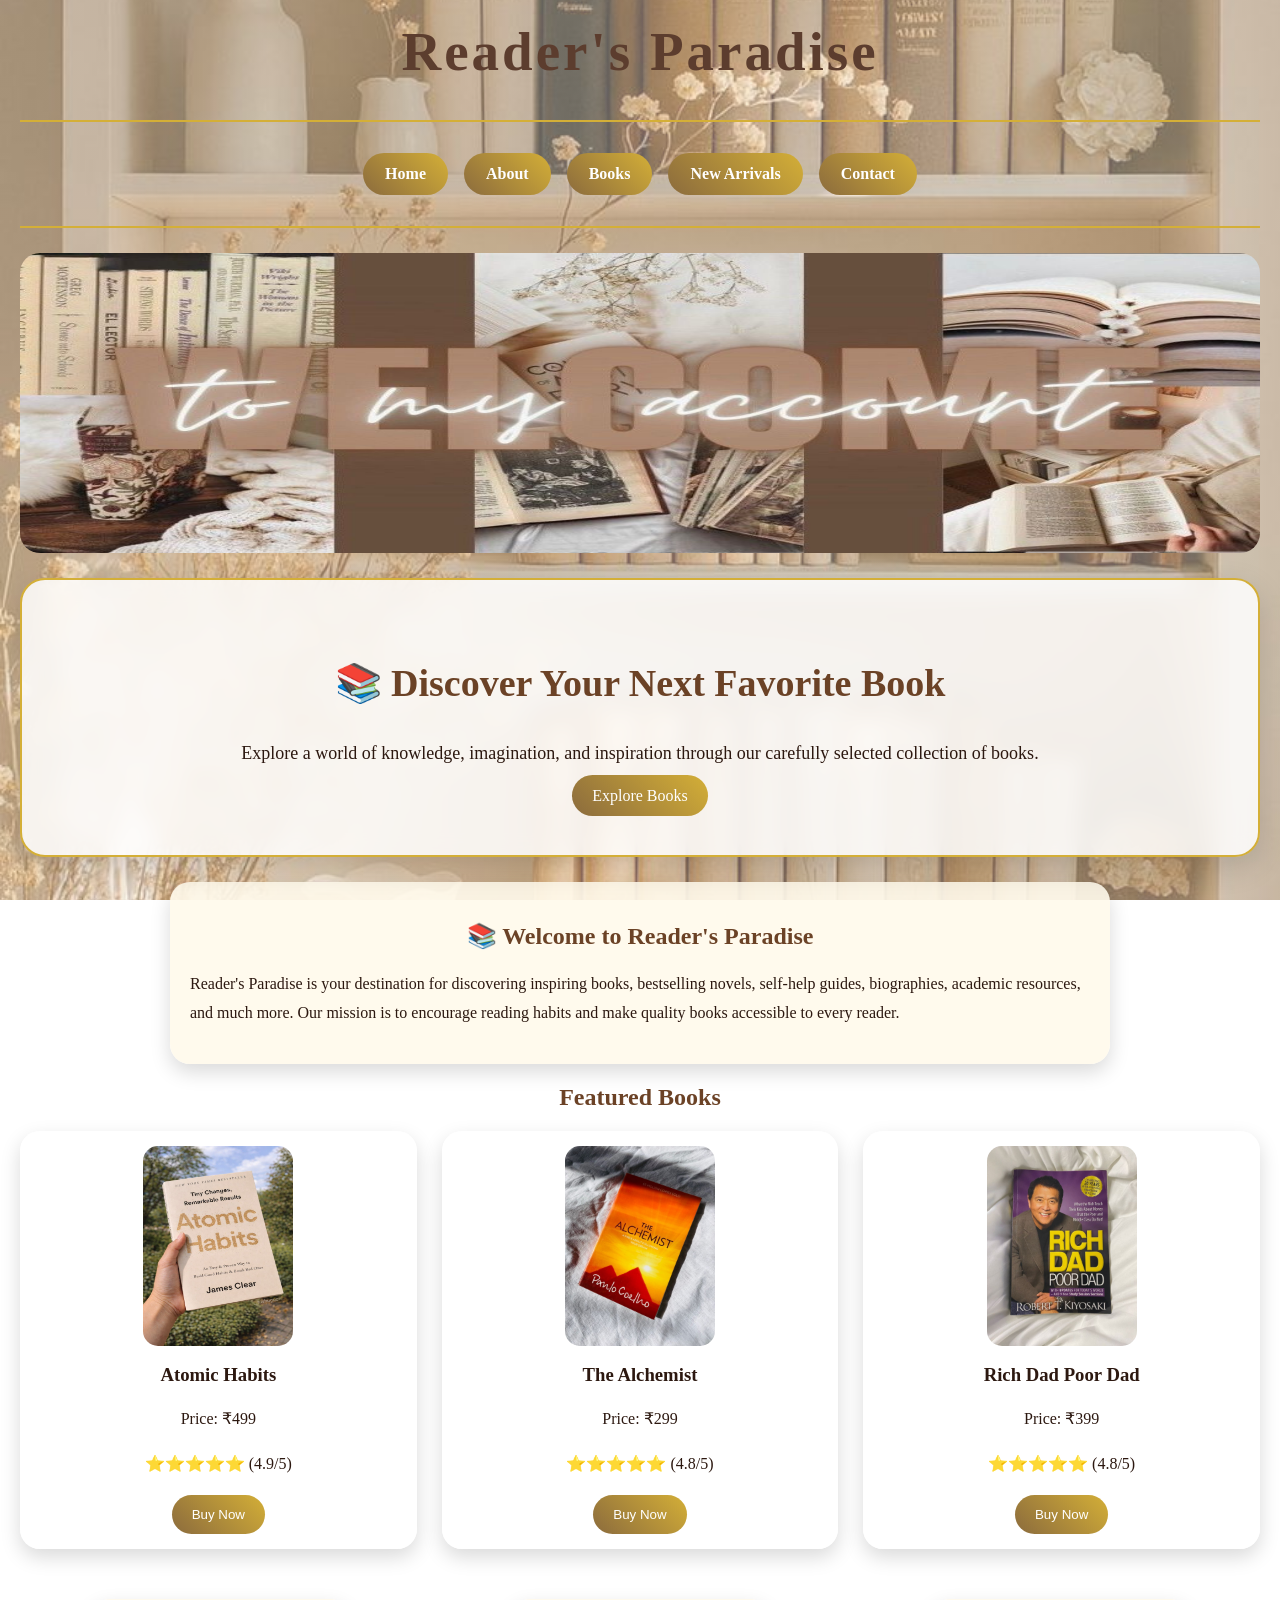
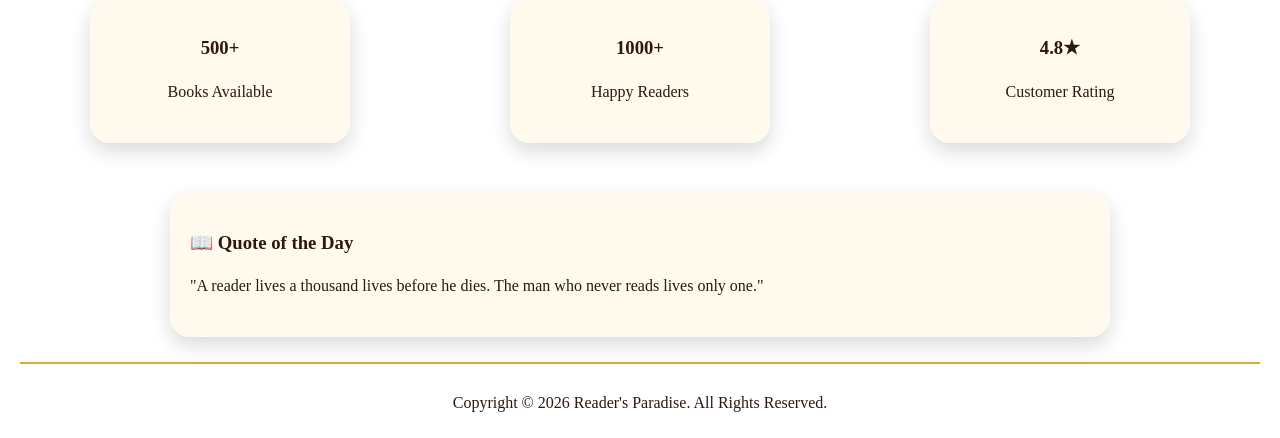
<file: index.html>
<html>

<head>
    <title>Reader's Paradise</title>
    <link rel="stylesheet" href="css/style.css">
</head>

<body>

    <h1>Reader's Paradise</h1>

    <hr>

    <div class="menu">
        <a href="index.html">Home</a>
        <a href="about.html">About</a>
        <a href="books.html">Books</a>
        <a href="newarrivals.html">New Arrivals</a>
        <a href="contact.html">Contact</a>
    </div>

    <hr>

    <img src="images/banner.jpeg" width="100%" height="300">

    <div class="hero">

        <h2>📚 Discover Your Next Favorite Book</h2>

        <p>
            Explore a world of knowledge, imagination, and inspiration through our carefully selected collection of books.
        </p>

        <a href="books.html" class="btn">Explore Books</a>

    </div>

    <div class="box">

        <h2>📚 Welcome to Reader's Paradise</h2>

        <p>
            Reader's Paradise is your destination for discovering inspiring books,
            bestselling novels, self-help guides, biographies, academic resources,
            and much more. Our mission is to encourage reading habits and make
            quality books accessible to every reader.
        </p>

    </div>

    <h2 align="center">Featured Books</h2>

    <div class="books">

        <div class="book">
            <img src="images/book1.jpeg" width="150" height="200">
            <h3>Atomic Habits</h3>
            <p>Price: ₹499</p>
            <p>⭐⭐⭐⭐⭐ (4.9/5)</p>
            <button>Buy Now</button>
        </div>

        <div class="book">
            <img src="images/book2.jpeg" width="150" height="200">
            <h3>The Alchemist</h3>
            <p>Price: ₹299</p>
            <p>⭐⭐⭐⭐⭐ (4.8/5)</p>
            <button>Buy Now</button>
        </div>

        <div class="book">
            <img src="images/book3.jpeg" width="150" height="200">
            <h3>Rich Dad Poor Dad</h3>
            <p>Price: ₹399</p>
            <p>⭐⭐⭐⭐⭐ (4.8/5)</p>
            <button>Buy Now</button>
        </div>

    </div>

    <div class="stats">

        <div class="box">
            <h3>500+</h3>
            <p>Books Available</p>
        </div>

        <div class="box">
            <h3>1000+</h3>
            <p>Happy Readers</p>
        </div>

        <div class="box">
            <h3>4.8★</h3>
            <p>Customer Rating</p>
        </div>

    </div>

    <div class="box">

        <h3>📖 Quote of the Day</h3>

        <p>
            "A reader lives a thousand lives before he dies. The man who never reads lives only one."
        </p>

    </div>

    <hr>

    <p align="center">
        Copyright ©️ 2026 Reader's Paradise. All Rights Reserved.
    </p>

</body>

</html>
</file>
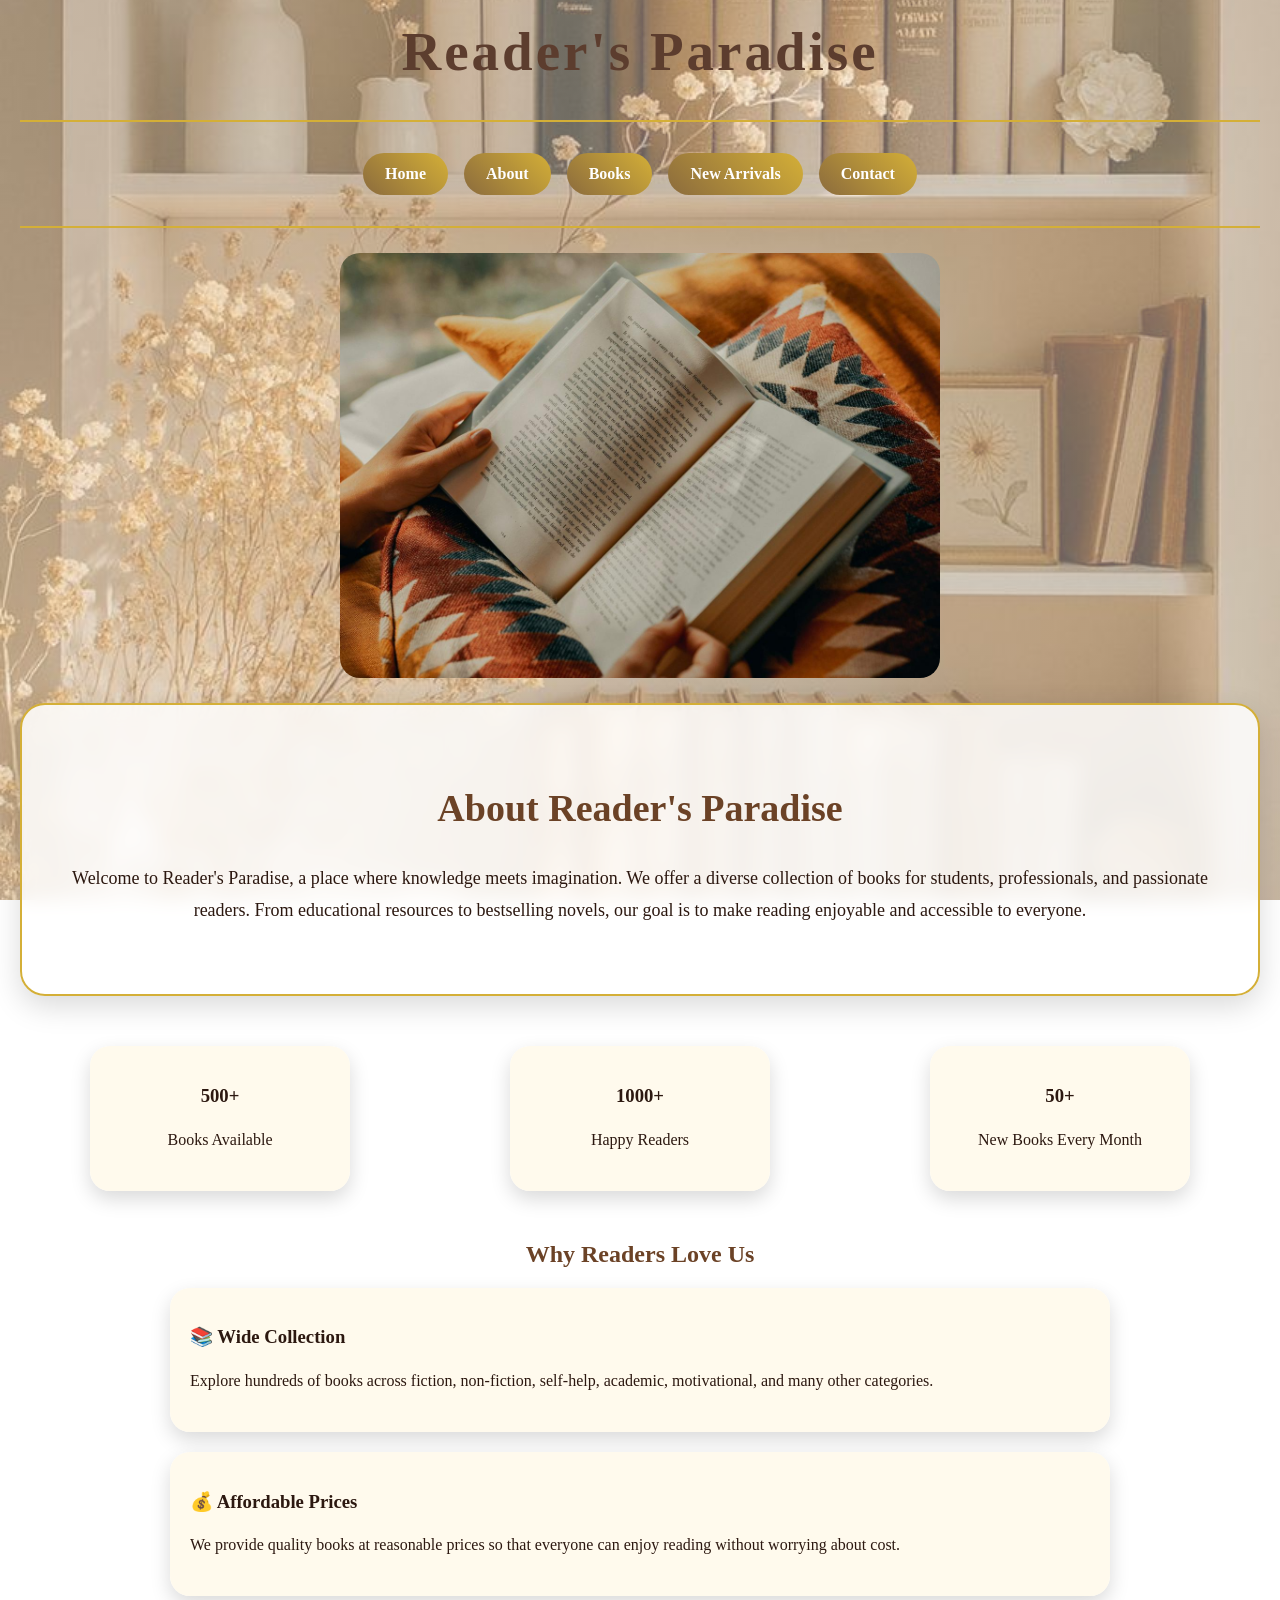
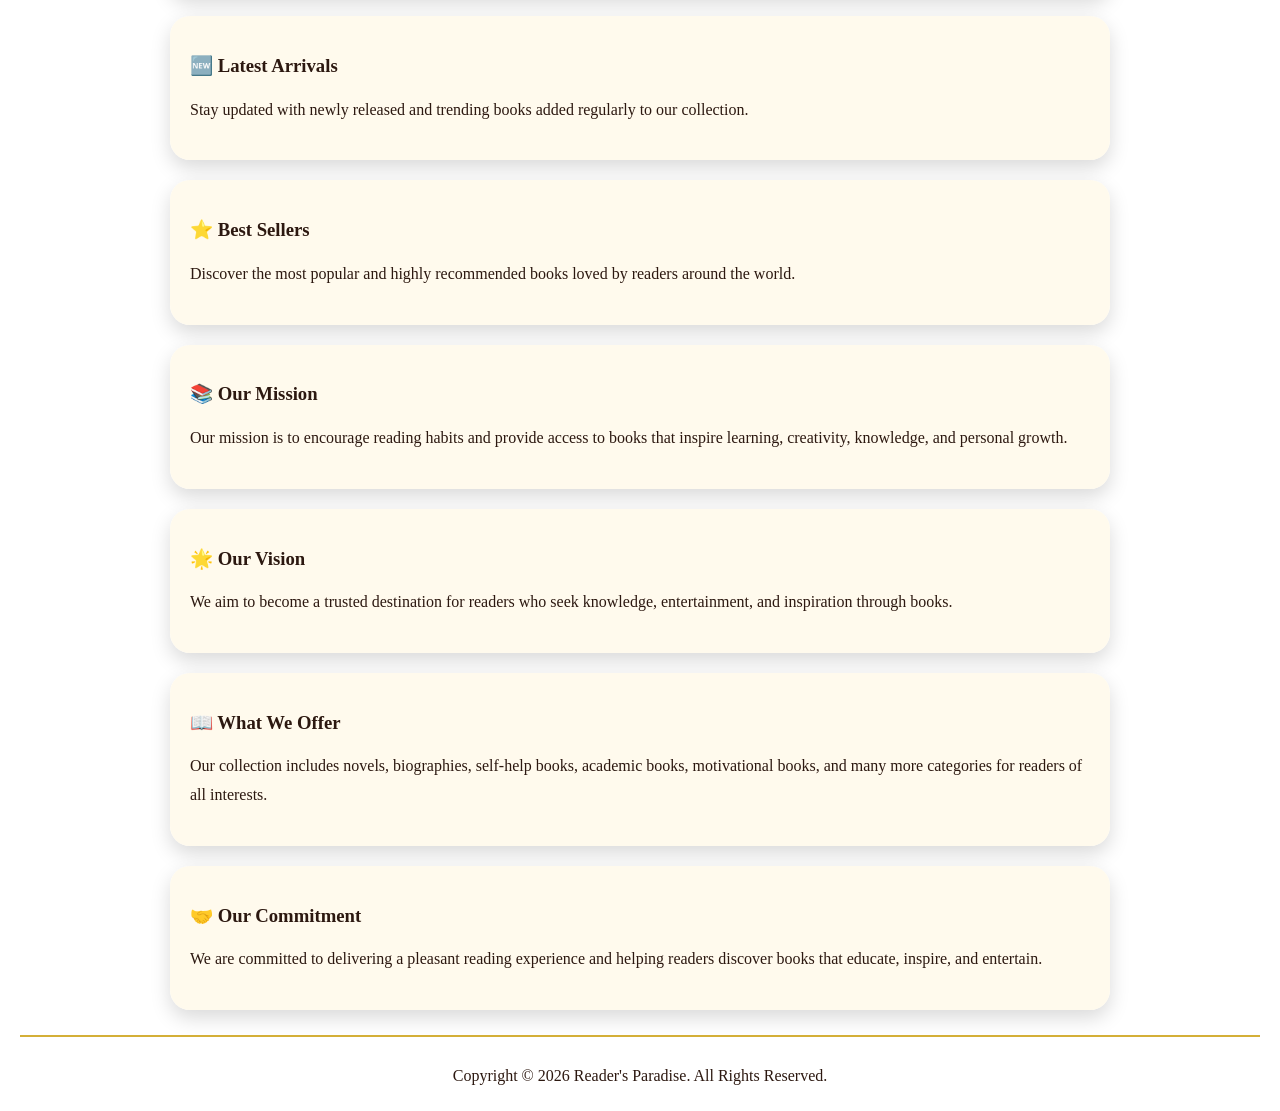
<file: about.html>
<html>

<head>
    <title>About Us - Reader's Paradise</title>
    <link rel="stylesheet" href="css/style.css">
</head>

<body>

    <h1>Reader's Paradise</h1>

    <hr>

    <div class="menu">
        <a href="index.html">Home</a>
        <a href="about.html">About</a>
        <a href="books.html">Books</a>
        <a href="newarrivals.html">New Arrivals</a>
        <a href="contact.html">Contact</a>
    </div>

    <hr>

    <center>
        <img src="images/about.jpeg" width="600">
    </center>

    <div class="hero">

        <h2>About Reader's Paradise</h2>

        <p>
            Welcome to Reader's Paradise, a place where knowledge meets imagination.
            We offer a diverse collection of books for students, professionals,
            and passionate readers. From educational resources to bestselling novels,
            our goal is to make reading enjoyable and accessible to everyone.
        </p>

    </div>

    <div class="stats">

        <div class="box">
            <h3>500+</h3>
            <p>Books Available</p>
        </div>

        <div class="box">
            <h3>1000+</h3>
            <p>Happy Readers</p>
        </div>

        <div class="box">
            <h3>50+</h3>
            <p>New Books Every Month</p>
        </div>

    </div>

    <h2 align="center">Why Readers Love Us</h2>

    <div class="box">
        <h3>📚 Wide Collection</h3>
        <p>
            Explore hundreds of books across fiction, non-fiction,
            self-help, academic, motivational, and many other categories.
        </p>
    </div>

    <div class="box">
        <h3>💰 Affordable Prices</h3>
        <p>
            We provide quality books at reasonable prices so that everyone
            can enjoy reading without worrying about cost.
        </p>
    </div>

    <div class="box">
        <h3>🆕 Latest Arrivals</h3>
        <p>
            Stay updated with newly released and trending books added
            regularly to our collection.
        </p>
    </div>

    <div class="box">
        <h3>⭐ Best Sellers</h3>
        <p>
            Discover the most popular and highly recommended books loved
            by readers around the world.
        </p>
    </div>

    <div class="box">

        <h3>📚 Our Mission</h3>

        <p>
            Our mission is to encourage reading habits and provide access
            to books that inspire learning, creativity, knowledge, and
            personal growth.
        </p>

    </div>

    <div class="box">

        <h3>🌟 Our Vision</h3>

        <p>
            We aim to become a trusted destination for readers who seek
            knowledge, entertainment, and inspiration through books.
        </p>

    </div>

    <div class="box">

        <h3>📖 What We Offer</h3>

        <p>
            Our collection includes novels, biographies, self-help books,
            academic books, motivational books, and many more categories
            for readers of all interests.
        </p>

    </div>

    <div class="box">

        <h3>🤝 Our Commitment</h3>

        <p>
            We are committed to delivering a pleasant reading experience
            and helping readers discover books that educate, inspire,
            and entertain.
        </p>

    </div>

    <hr>

    <p align="center">
        Copyright © 2026 Reader's Paradise. All Rights Reserved.
    </p>

</body>

</html>
</file>
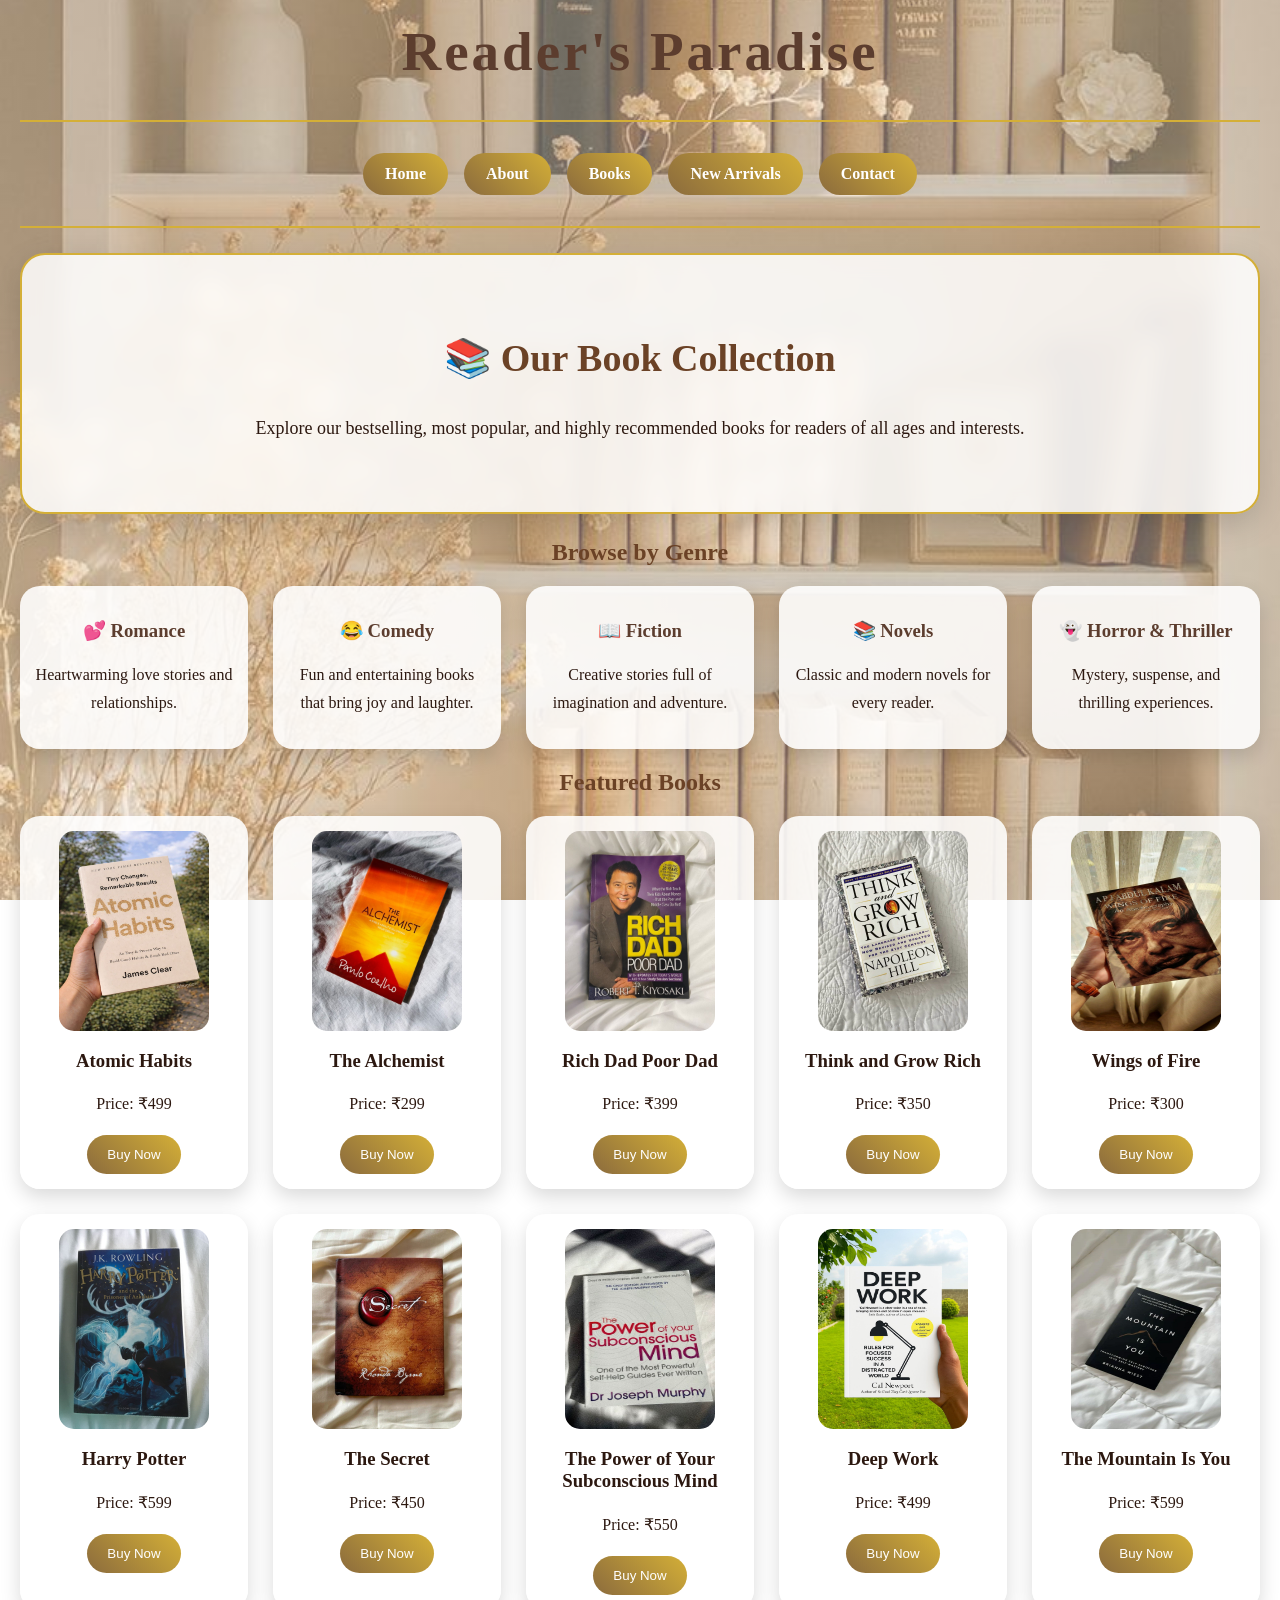
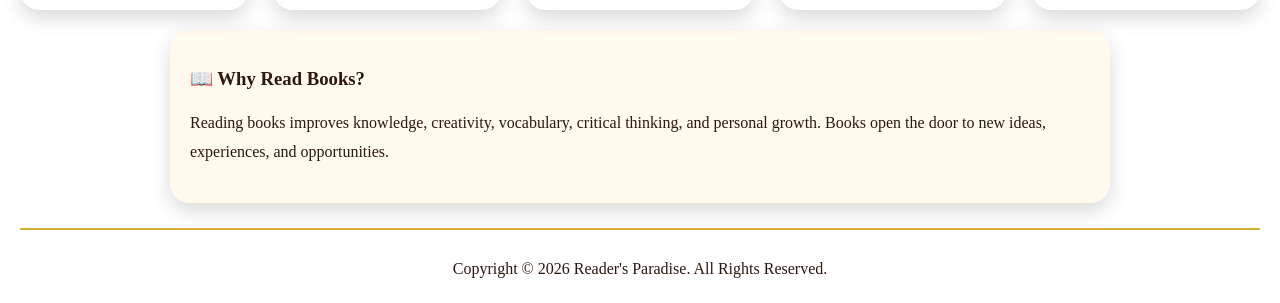
<file: books.html>
<html>

<head>
    <title>Books - Reader's Paradise</title>
    <link rel="stylesheet" href="css/style.css">
</head>

<body>

    <h1>Reader's Paradise</h1>

    <hr>

    <div class="menu">
        <a href="index.html">Home</a>
        <a href="about.html">About</a>
        <a href="books.html">Books</a>
        <a href="newarrivals.html">New Arrivals</a>
        <a href="contact.html">Contact</a>
    </div>

    <hr>

    <div class="hero">

        <h2>📚 Our Book Collection</h2>

        <p>
            Explore our bestselling, most popular, and highly recommended books
            for readers of all ages and interests.
        </p>

    </div>

    <h2 align="center">Browse by Genre</h2>

    <div class="books">

        <div class="book">
            <h3><a href="romance.html">💕 Romance</a></h3>
            <p>Heartwarming love stories and relationships.</p>
        </div>

        <div class="book">
            <h3><a href="comedy.html">😂 Comedy</a></h3>
            <p>Fun and entertaining books that bring joy and laughter.</p>
        </div>

        <div class="book">
            <h3><a href="fiction.html">📖 Fiction</a></h3>
            <p>Creative stories full of imagination and adventure.</p>
        </div>

        <div class="book">
            <h3><a href="novels.html">📚 Novels</a></h3>
            <p>Classic and modern novels for every reader.</p>
        </div>

        <div class="book">
            <h3><a href="horror.html">👻 Horror & Thriller</a></h3>
            <p>Mystery, suspense, and thrilling experiences.</p>
        </div>

    </div>

    <h2 align="center">Featured Books</h2>

    <div class="books">

        <div class="book">
            <img src="images/book1.jpeg" width="150" height="200">
            <h3>Atomic Habits</h3>
            <p>Price: ₹499</p>
            <button>Buy Now</button>
        </div>

        <div class="book">
            <img src="images/book2.jpeg" width="150" height="200">
            <h3>The Alchemist</h3>
            <p>Price: ₹299</p>
            <button>Buy Now</button>
        </div>

        <div class="book">
            <img src="images/book3.jpeg" width="150" height="200">
            <h3>Rich Dad Poor Dad</h3>
            <p>Price: ₹399</p>
            <button>Buy Now</button>
        </div>

        <div class="book">
            <img src="images/book4.jpeg" width="150" height="200">
            <h3>Think and Grow Rich</h3>
            <p>Price: ₹350</p>
            <button>Buy Now</button>
        </div>

        <div class="book">
            <img src="images/book5.jpeg" width="150" height="200">
            <h3>Wings of Fire</h3>
            <p>Price: ₹300</p>
            <button>Buy Now</button>
        </div>

        <div class="book">
            <img src="images/book6.jpeg" width="150" height="200">
            <h3>Harry Potter</h3>
            <p>Price: ₹599</p>
            <button>Buy Now</button>
        </div>

        <div class="book">
            <img src="images/book7.jpeg" width="150" height="200">
            <h3>The Secret</h3>
            <p>Price: ₹450</p>
            <button>Buy Now</button>
        </div>

        <div class="book">
            <img src="images/book8.jpeg" width="150" height="200">
            <h3>The Power of Your Subconscious Mind</h3>
            <p>Price: ₹550</p>
            <button>Buy Now</button>
        </div>

        <div class="book">
            <img src="images/book9.jpeg" width="150" height="200">
            <h3>Deep Work</h3>
            <p>Price: ₹499</p>
            <button>Buy Now</button>
        </div>

        <div class="book">
            <img src="images/book10.jpeg" width="150" height="200">
            <h3>The Mountain Is You</h3>
            <p>Price: ₹599</p>
            <button>Buy Now</button>
        </div>

    </div>

    <div class="box">

        <h3>📖 Why Read Books?</h3>

        <p>
            Reading books improves knowledge, creativity, vocabulary,
            critical thinking, and personal growth. Books open the door
            to new ideas, experiences, and opportunities.
        </p>

    </div>

    <hr>

    <p align="center">
        Copyright ©️ 2026 Reader's Paradise. All Rights Reserved.
    </p>

</body>

</html>
</file>
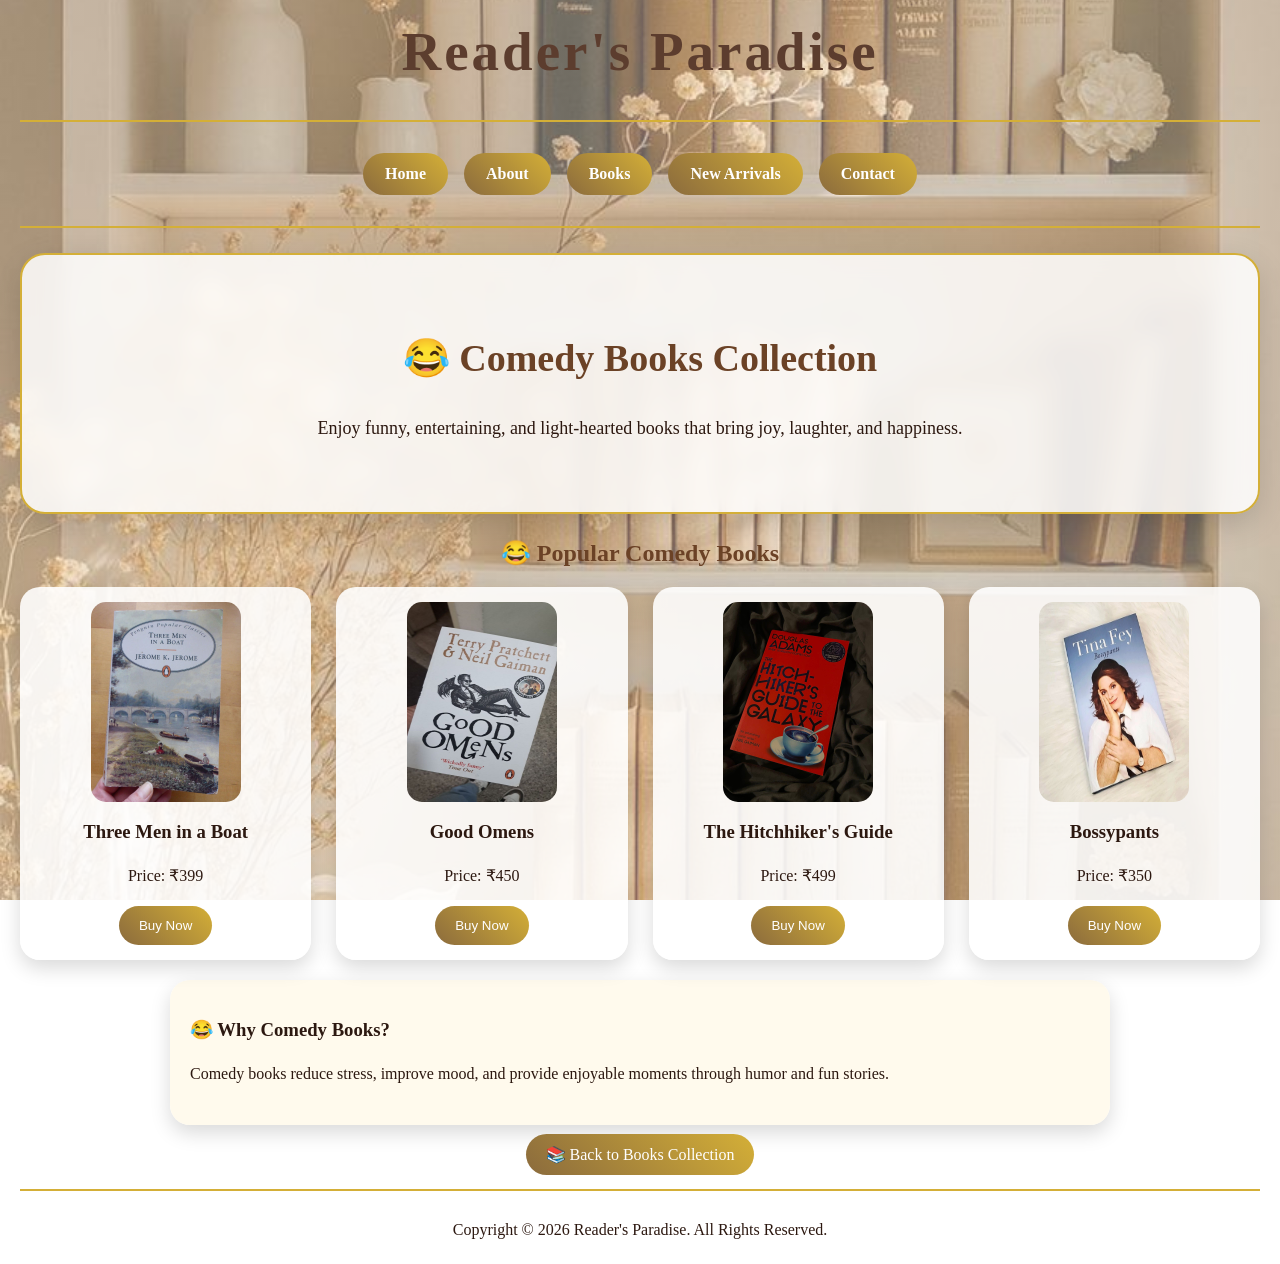
<file: comedy.html>
<html>

<head>
    <title>Comedy Books - Reader's Paradise</title>
    <link rel="stylesheet" href="css/style.css">
</head>

<body>

    <h1>Reader's Paradise</h1>

    <hr>

    <div class="menu">
        <a href="index.html">Home</a>
        <a href="about.html">About</a>
        <a href="books.html">Books</a>
        <a href="newarrivals.html">New Arrivals</a>
        <a href="contact.html">Contact</a>
    </div>

    <hr>

    <div class="hero">

        <h2>😂 Comedy Books Collection</h2>

        <p>
            Enjoy funny, entertaining, and light-hearted books
            that bring joy, laughter, and happiness.
        </p>

    </div>

    <h2 align="center">😂 Popular Comedy Books</h2>

    <div class="books">

        <div class="book">
            <img src="images/comedy1.jpeg" width="150" height="200">
            <h3>Three Men in a Boat</h3>
            <p>Price: ₹399</p>
            <button>Buy Now</button>
        </div>

        <div class="book">
            <img src="images/comedy2.jpeg" width="150" height="200">
            <h3>Good Omens</h3>
            <p>Price: ₹450</p>
            <button>Buy Now</button>
        </div>

        <div class="book">
            <img src="images/comedy3.jpeg" width="150" height="200">
            <h3>The Hitchhiker's Guide</h3>
            <p>Price: ₹499</p>
            <button>Buy Now</button>
        </div>

        <div class="book">
            <img src="images/comedy4.jpeg" width="150" height="200">
            <h3>Bossypants</h3>
            <p>Price: ₹350</p>
            <button>Buy Now</button>
        </div>

    </div>

    <div class="box">

        <h3>😂 Why Comedy Books?</h3>

        <p>
            Comedy books reduce stress, improve mood,
            and provide enjoyable moments through humor and fun stories.
        </p>

    </div>

    <div align="center">

        <a href="books.html" class="btn">
            📚 Back to Books Collection
        </a>

    </div>

    <hr>

    <p align="center">
        Copyright © 2026 Reader's Paradise. All Rights Reserved.
    </p>

</body>

</html>
</file>
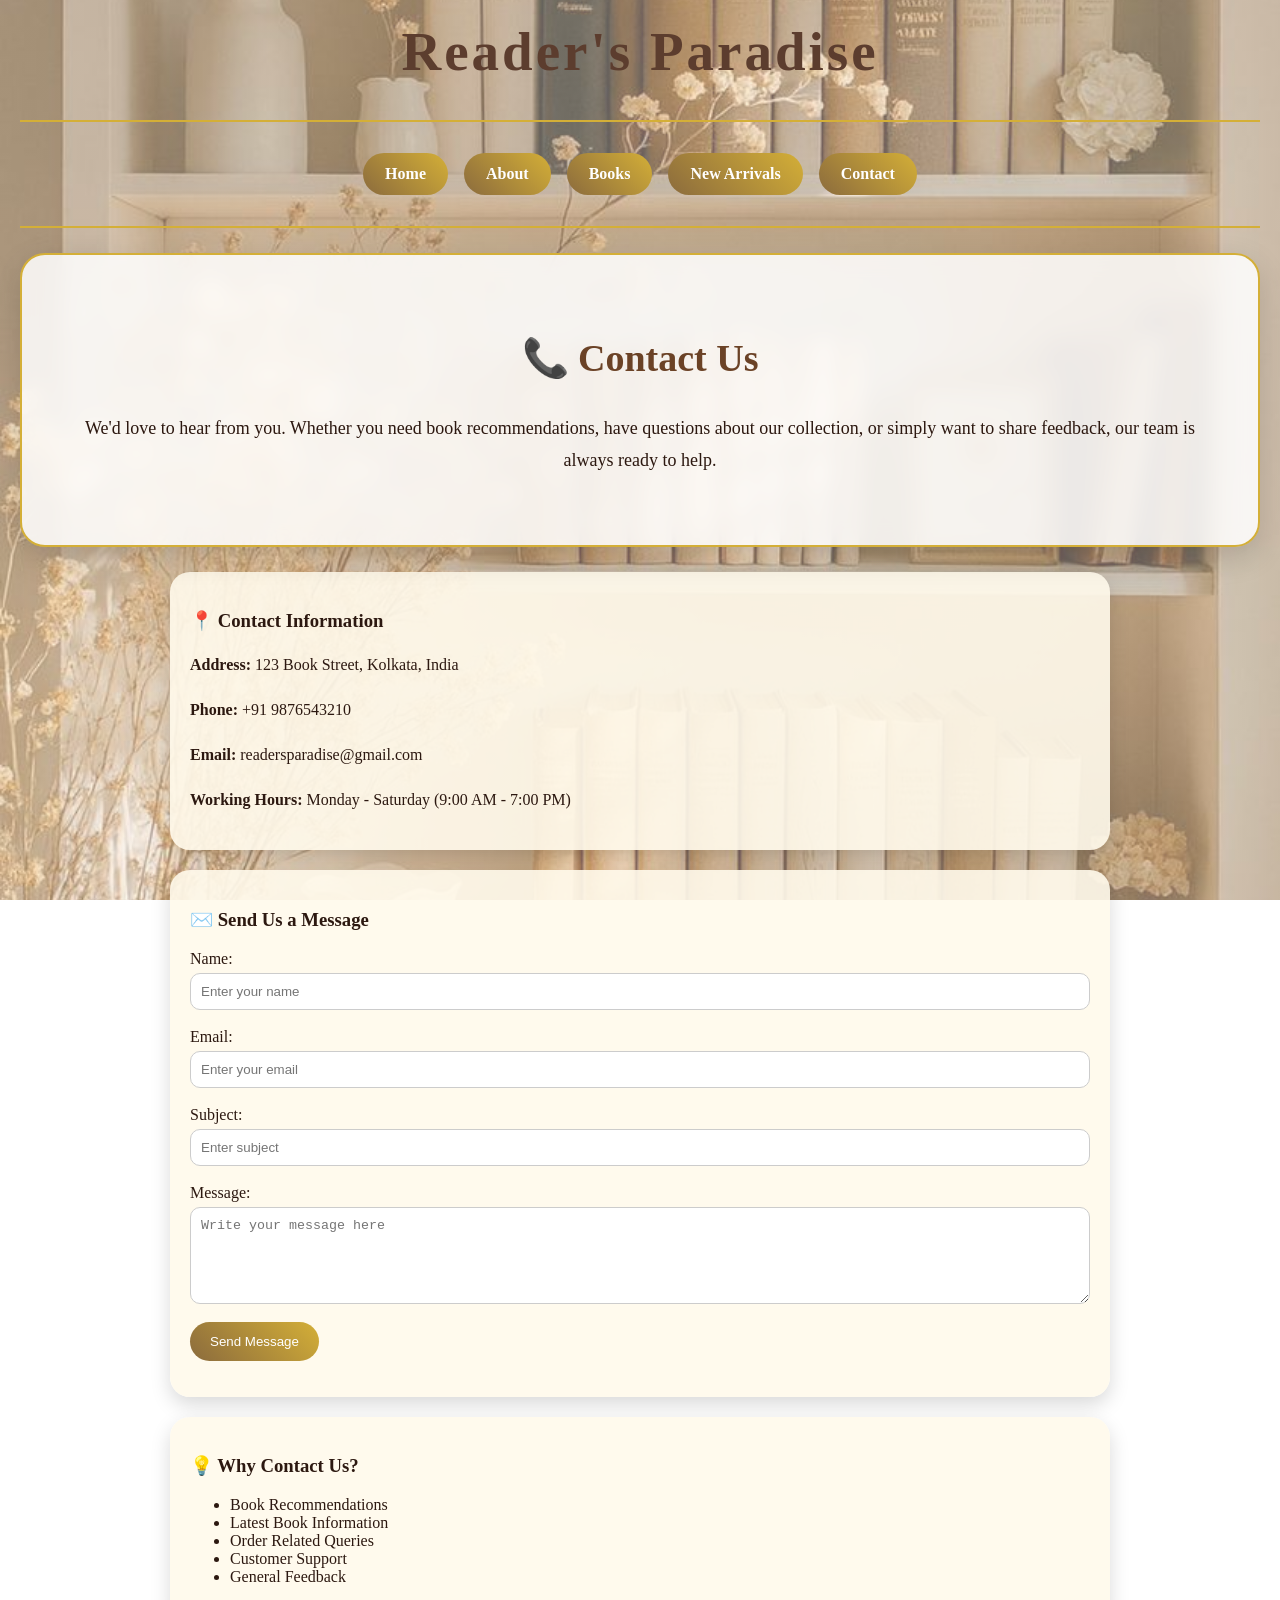
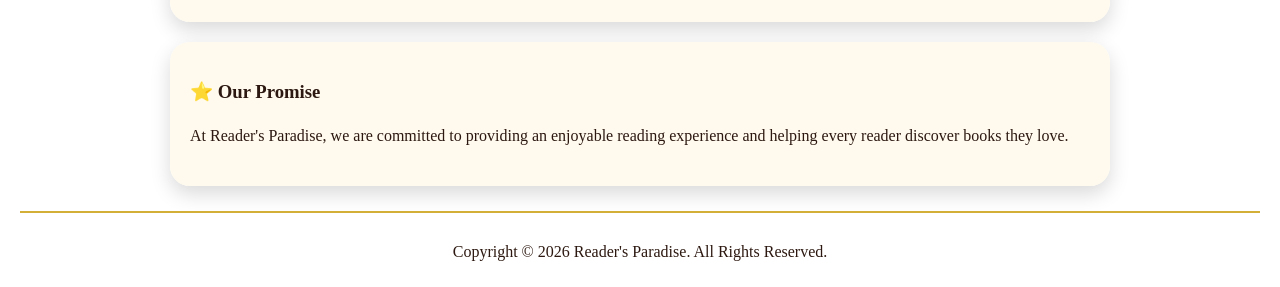
<file: contact.html>
<html>

<head>
    <title>Contact Us - Reader's Paradise</title>
    <link rel="stylesheet" href="css/style.css">
</head>

<body>

    <h1>Reader's Paradise</h1>

    <hr>

    <div class="menu">
        <a href="index.html">Home</a>
        <a href="about.html">About</a>
        <a href="books.html">Books</a>
        <a href="newarrivals.html">New Arrivals</a>
        <a href="contact.html">Contact</a>
    </div>

    <hr>

    <div class="hero">

        <h2>📞 Contact Us</h2>

        <p>
            We'd love to hear from you. Whether you need book recommendations,
            have questions about our collection, or simply want to share feedback,
            our team is always ready to help.
        </p>

    </div>

    <div class="contact-box">

        <h3>📍 Contact Information</h3>

        <p><b>Address:</b> 123 Book Street, Kolkata, India</p>

        <p><b>Phone:</b> +91 9876543210</p>

        <p><b>Email:</b> readersparadise@gmail.com</p>

        <p><b>Working Hours:</b> Monday - Saturday (9:00 AM - 7:00 PM)</p>

    </div>

    <div class="contact-box">

        <h3>✉️ Send Us a Message</h3>

        <form>

            Name:<br>
            <input type="text" size="40" placeholder="Enter your name"><br><br>

            Email:<br>
            <input type="email" size="40" placeholder="Enter your email"><br><br>

            Subject:<br>
            <input type="text" size="40" placeholder="Enter subject"><br><br>

            Message:<br>
            <textarea rows="5" cols="42" placeholder="Write your message here"></textarea><br><br>

            <button type="submit">Send Message</button>

        </form>

    </div>

    <div class="contact-box">

        <h3>💡 Why Contact Us?</h3>

        <ul>
            <li>Book Recommendations</li>
            <li>Latest Book Information</li>
            <li>Order Related Queries</li>
            <li>Customer Support</li>
            <li>General Feedback</li>
        </ul>

    </div>

    <div class="contact-box">

        <h3>⭐ Our Promise</h3>

        <p>
            At Reader's Paradise, we are committed to providing an enjoyable
            reading experience and helping every reader discover books they love.
        </p>

    </div>

    <hr>

    <p align="center">
        Copyright ©️ 2026 Reader's Paradise. All Rights Reserved.
    </p>

</body>

</html>
</file>
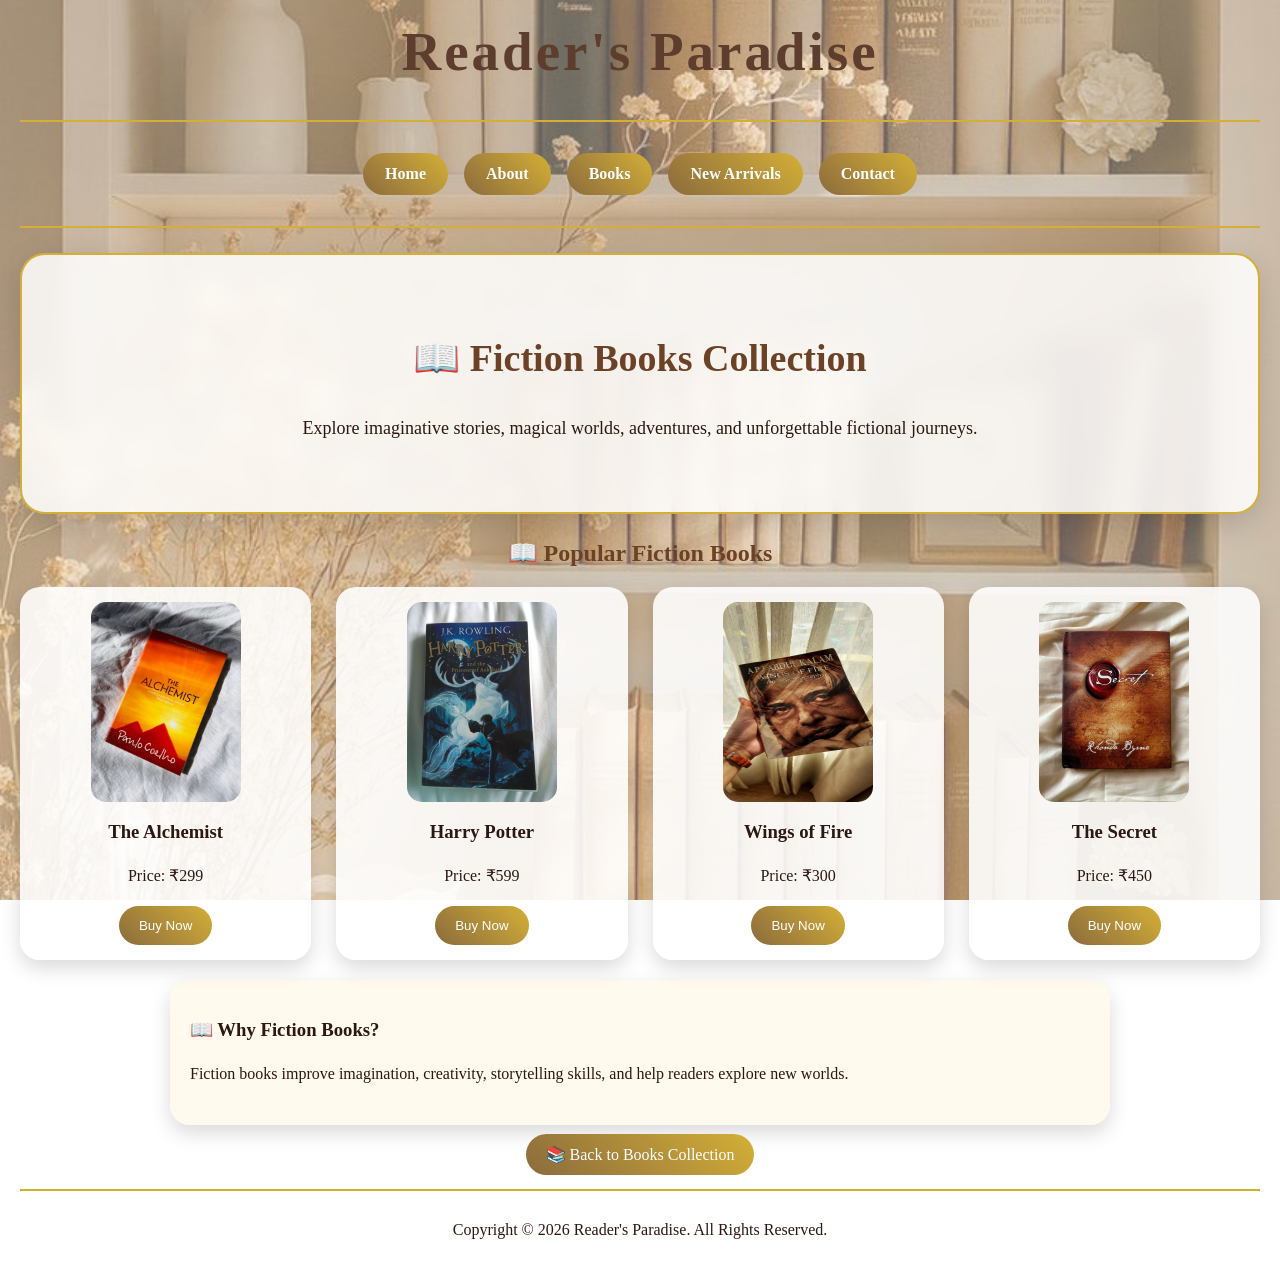
<file: fiction.html>
<html>

<head>
    <title>Fiction Books - Reader's Paradise</title>
    <link rel="stylesheet" href="css/style.css">
</head>

<body>

    <h1>Reader's Paradise</h1>

    <hr>

    <div class="menu">
        <a href="index.html">Home</a>
        <a href="about.html">About</a>
        <a href="books.html">Books</a>
        <a href="newarrivals.html">New Arrivals</a>
        <a href="contact.html">Contact</a>
    </div>

    <hr>

    <div class="hero">

        <h2>📖 Fiction Books Collection</h2>

        <p>
            Explore imaginative stories, magical worlds,
            adventures, and unforgettable fictional journeys.
        </p>

    </div>

    <h2 align="center">📖 Popular Fiction Books</h2>

    <div class="books">

        <div class="book">
            <img src="images/book2.jpeg" width="150" height="200">
            <h3>The Alchemist</h3>
            <p>Price: ₹299</p>
            <button>Buy Now</button>
        </div>

        <div class="book">
            <img src="images/book6.jpeg" width="150" height="200">
            <h3>Harry Potter</h3>
            <p>Price: ₹599</p>
            <button>Buy Now</button>
        </div>

        <div class="book">
            <img src="images/book5.jpeg" width="150" height="200">
            <h3>Wings of Fire</h3>
            <p>Price: ₹300</p>
            <button>Buy Now</button>
        </div>

        <div class="book">
            <img src="images/book7.jpeg" width="150" height="200">
            <h3>The Secret</h3>
            <p>Price: ₹450</p>
            <button>Buy Now</button>
        </div>

    </div>

    <div class="box">

        <h3>📖 Why Fiction Books?</h3>

        <p>
            Fiction books improve imagination, creativity,
            storytelling skills, and help readers explore new worlds.
        </p>

    </div>

    <div align="center">

        <a href="books.html" class="btn">
            📚 Back to Books Collection
        </a>

    </div>

    <hr>

    <p align="center">
        Copyright © 2026 Reader's Paradise. All Rights Reserved.
    </p>

</body>

</html>
</file>
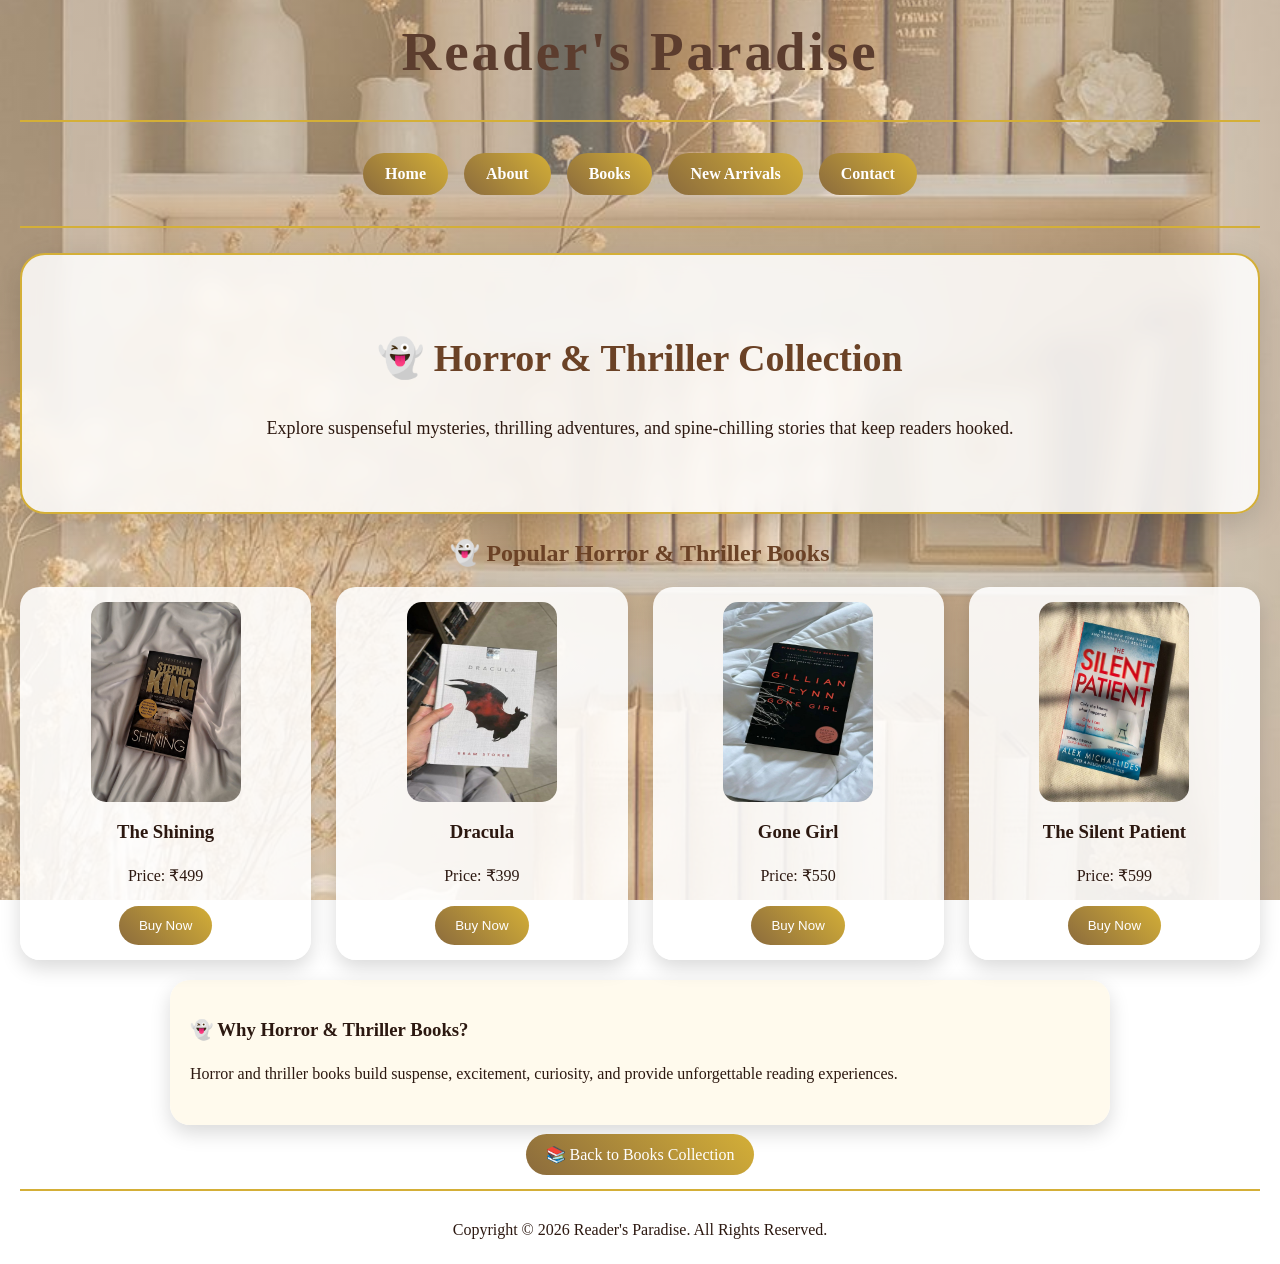
<file: horror.html>
<html>

<head>
    <title>Horror & Thriller Books - Reader's Paradise</title>
    <link rel="stylesheet" href="css/style.css">
</head>

<body>

    <h1>Reader's Paradise</h1>

    <hr>

    <div class="menu">
        <a href="index.html">Home</a>
        <a href="about.html">About</a>
        <a href="books.html">Books</a>
        <a href="newarrivals.html">New Arrivals</a>
        <a href="contact.html">Contact</a>
    </div>

    <hr>

    <div class="hero">

        <h2>👻 Horror & Thriller Collection</h2>

        <p>
            Explore suspenseful mysteries, thrilling adventures,
            and spine-chilling stories that keep readers hooked.
        </p>

    </div>

    <h2 align="center">👻 Popular Horror & Thriller Books</h2>

    <div class="books">

        <div class="book">
            <img src="images/horror1.jpeg" width="150" height="200">
            <h3>The Shining</h3>
            <p>Price: ₹499</p>
            <button>Buy Now</button>
        </div>

        <div class="book">
            <img src="images/horror2.jpeg" width="150" height="200">
            <h3>Dracula</h3>
            <p>Price: ₹399</p>
            <button>Buy Now</button>
        </div>

        <div class="book">
            <img src="images/horror3.jpeg" width="150" height="200">
            <h3>Gone Girl</h3>
            <p>Price: ₹550</p>
            <button>Buy Now</button>
        </div>

        <div class="book">
            <img src="images/horror4.jpeg" width="150" height="200">
            <h3>The Silent Patient</h3>
            <p>Price: ₹599</p>
            <button>Buy Now</button>
        </div>

    </div>

    <div class="box">

        <h3>👻 Why Horror & Thriller Books?</h3>

        <p>
            Horror and thriller books build suspense, excitement,
            curiosity, and provide unforgettable reading experiences.
        </p>

    </div>

    <div align="center">

        <a href="books.html" class="btn">
            📚 Back to Books Collection
        </a>

    </div>

    <hr>

    <p align="center">
        Copyright © 2026 Reader's Paradise. All Rights Reserved.
    </p>

</body>

</html>
</file>
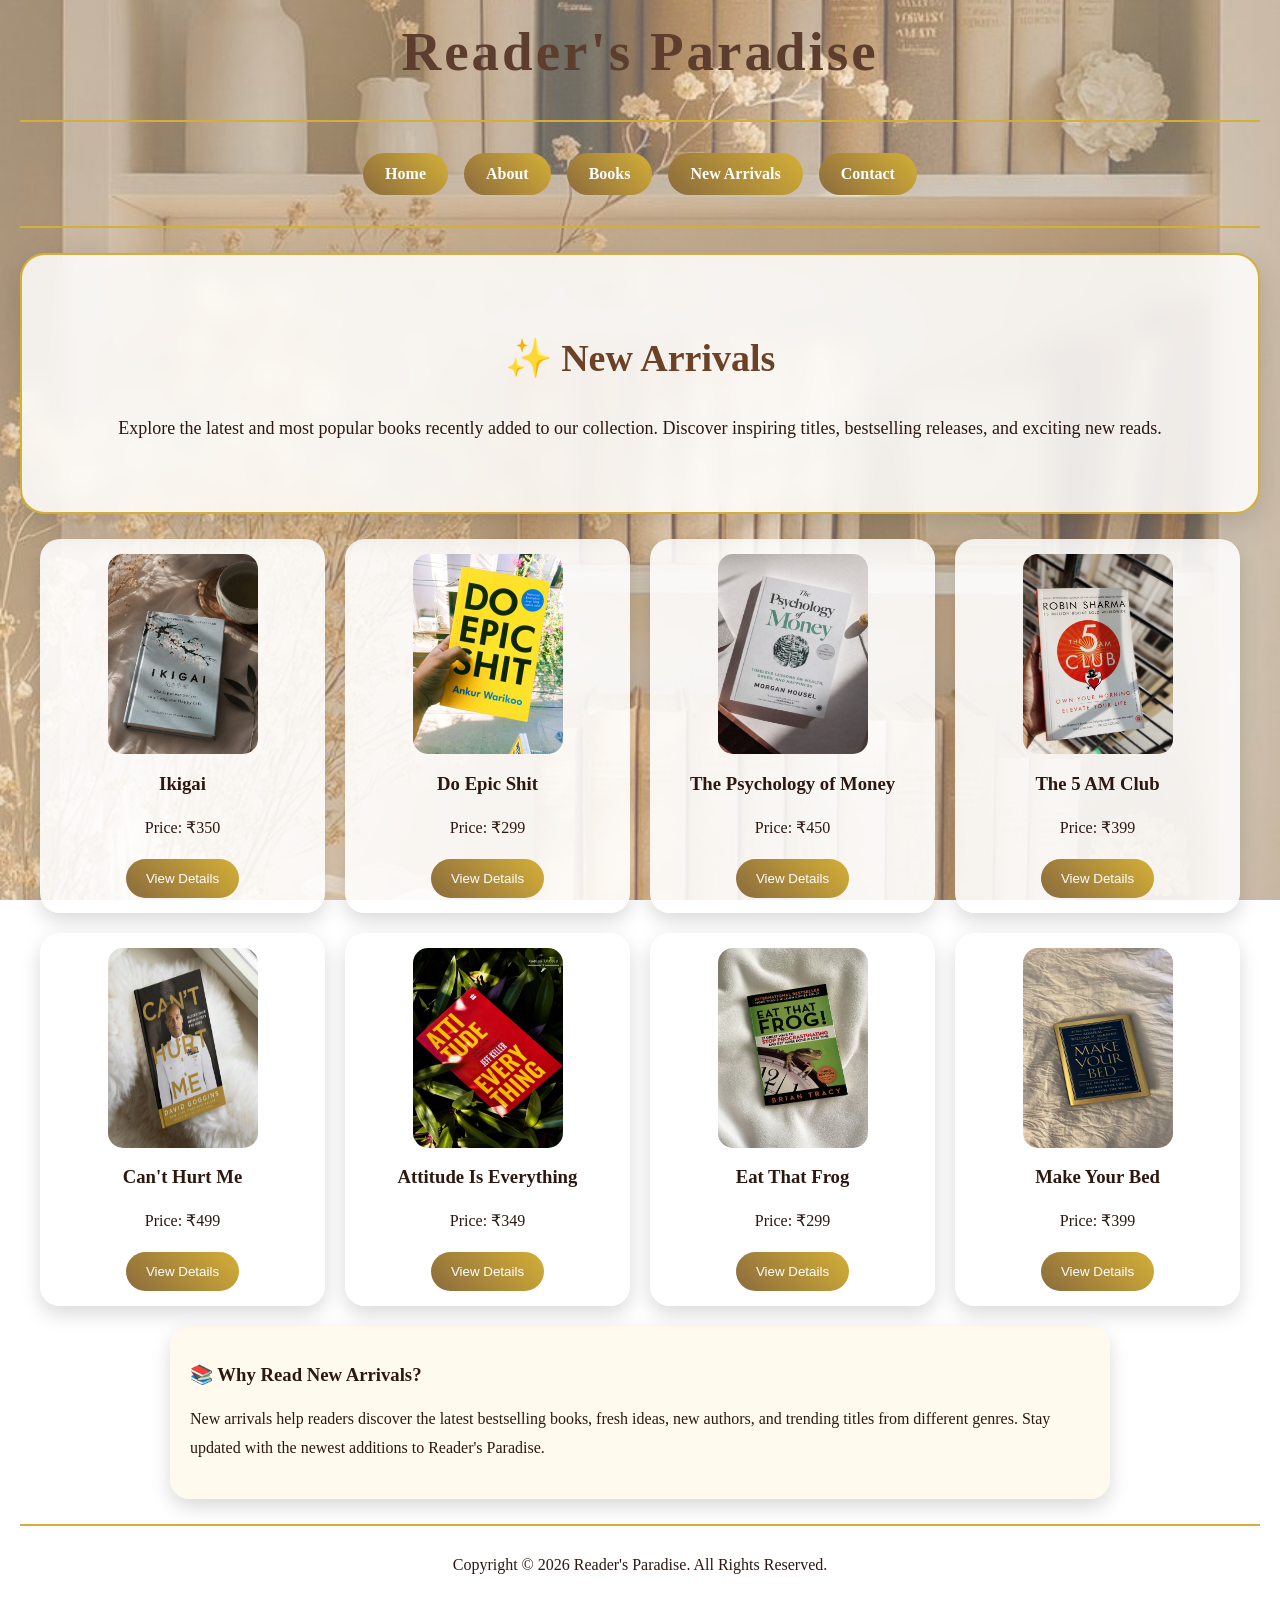
<file: newarrivals.html>
<html>

<head>
    <title>New Arrivals - Reader's Paradise</title>
    <link rel="stylesheet" href="css/style.css">
</head>

<body>

    <h1>Reader's Paradise</h1>

    <hr>

    <div class="menu">
        <a href="index.html">Home</a>
        <a href="about.html">About</a>
        <a href="books.html">Books</a>
        <a href="newarrivals.html">New Arrivals</a>
        <a href="contact.html">Contact</a>
    </div>

    <hr>

    <div class="hero">

        <h2>✨ New Arrivals</h2>

        <p>
            Explore the latest and most popular books recently added to our collection.
            Discover inspiring titles, bestselling releases, and exciting new reads.
        </p>

    </div>

    <div class="books new-arrivals">

        <div class="book">
            <img src="images/new1.jpeg" width="150" height="200">
            <h3>Ikigai</h3>
            <p>Price: ₹350</p>
            <button>View Details</button>
        </div>

        <div class="book">
            <img src="images/new2.jpeg" width="150" height="200">
            <h3>Do Epic Shit</h3>
            <p>Price: ₹299</p>
            <button>View Details</button>
        </div>

        <div class="book">
            <img src="images/new3.jpeg" width="150" height="200">
            <h3>The Psychology of Money</h3>
            <p>Price: ₹450</p>
            <button>View Details</button>
        </div>

        <div class="book">
            <img src="images/new4.jpeg" width="150" height="200">
            <h3>The 5 AM Club</h3>
            <p>Price: ₹399</p>
            <button>View Details</button>
        </div>

        <div class="book">
            <img src="images/new5.jpeg" width="150" height="200">
            <h3>Can't Hurt Me</h3>
            <p>Price: ₹499</p>
            <button>View Details</button>
        </div>

        <div class="book">
            <img src="images/new6.jpeg" width="150" height="200">
            <h3>Attitude Is Everything</h3>
            <p>Price: ₹349</p>
            <button>View Details</button>
        </div>

        <div class="book">
            <img src="images/new7.jpeg" width="150" height="200">
            <h3>Eat That Frog</h3>
            <p>Price: ₹299</p>
            <button>View Details</button>
        </div>

        <div class="book">
            <img src="images/new8.jpeg" width="150" height="200">
            <h3>Make Your Bed</h3>
            <p>Price: ₹399</p>
            <button>View Details</button>
        </div>

    </div>

    <div class="box">

        <h3>📚 Why Read New Arrivals?</h3>

        <p>
            New arrivals help readers discover the latest bestselling books,
            fresh ideas, new authors, and trending titles from different genres.
            Stay updated with the newest additions to Reader's Paradise.
        </p>

    </div>

    <hr>

    <p align="center">
        Copyright ©️ 2026 Reader's Paradise. All Rights Reserved.
    </p>

</body>

</html>
</file>
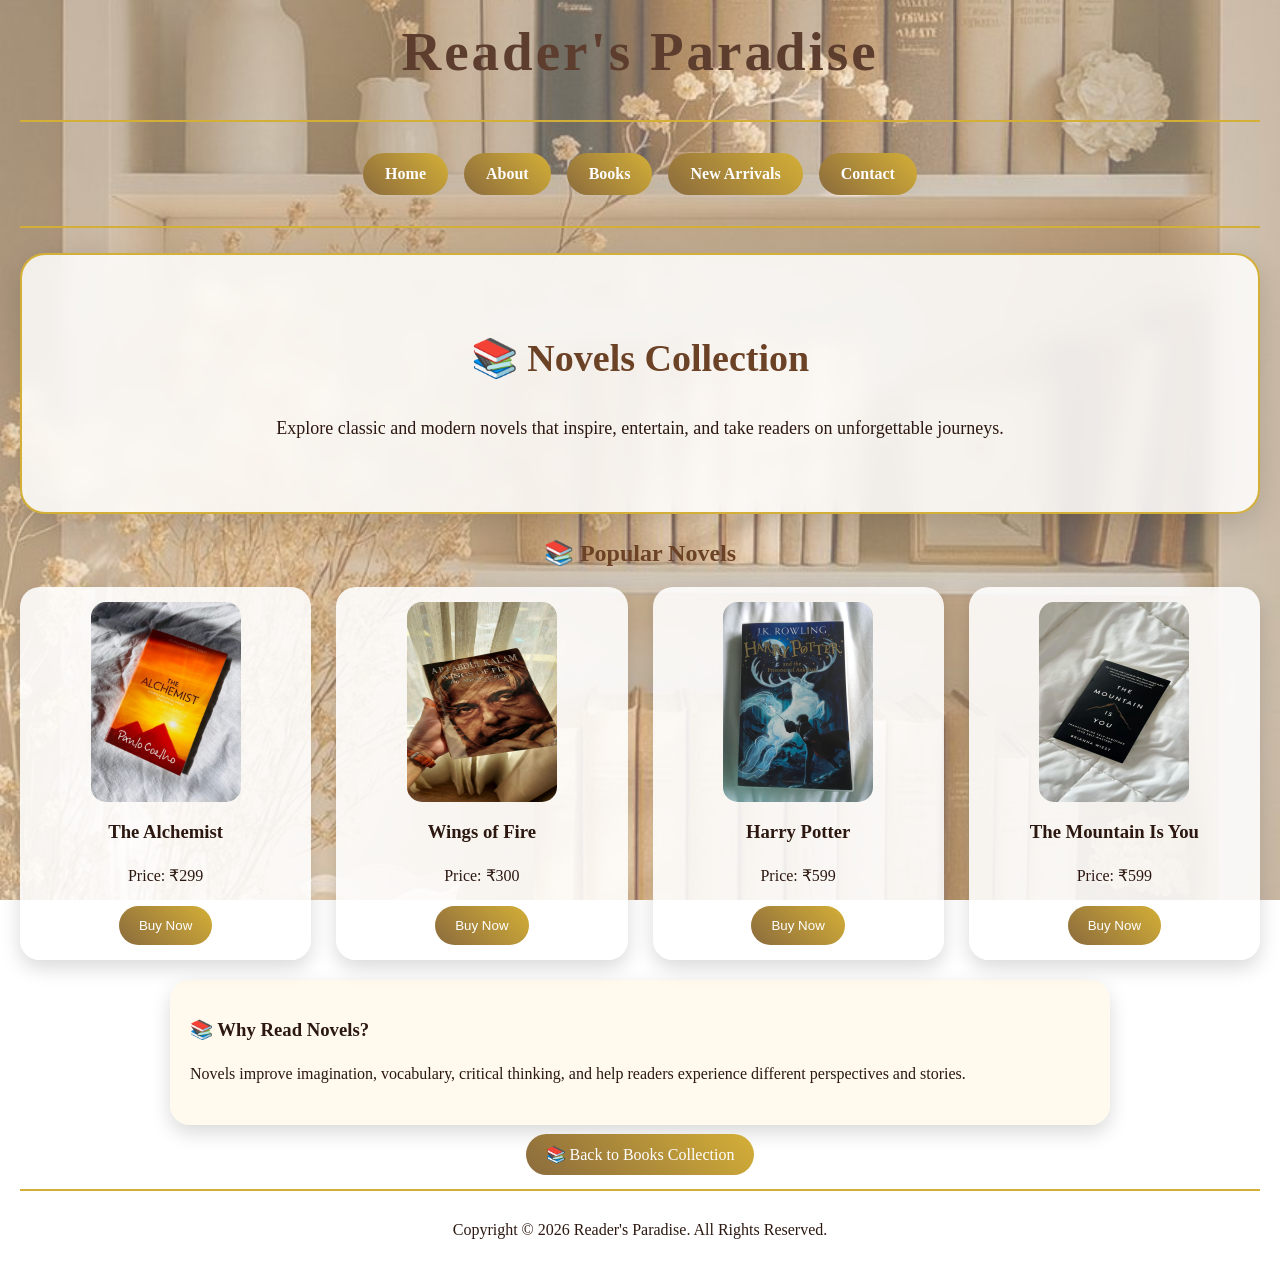
<file: novels.html>
<html>

<head>
    <title>Novels - Reader's Paradise</title>
    <link rel="stylesheet" href="css/style.css">
</head>

<body>

    <h1>Reader's Paradise</h1>

    <hr>

    <div class="menu">
        <a href="index.html">Home</a>
        <a href="about.html">About</a>
        <a href="books.html">Books</a>
        <a href="newarrivals.html">New Arrivals</a>
        <a href="contact.html">Contact</a>
    </div>

    <hr>

    <div class="hero">

        <h2>📚 Novels Collection</h2>

        <p>
            Explore classic and modern novels that inspire,
            entertain, and take readers on unforgettable journeys.
        </p>

    </div>

    <h2 align="center">📚 Popular Novels</h2>

    <div class="books">

        <div class="book">
            <img src="images/book2.jpeg" width="150" height="200">
            <h3>The Alchemist</h3>
            <p>Price: ₹299</p>
            <button>Buy Now</button>
        </div>

        <div class="book">
            <img src="images/book5.jpeg" width="150" height="200">
            <h3>Wings of Fire</h3>
            <p>Price: ₹300</p>
            <button>Buy Now</button>
        </div>

        <div class="book">
            <img src="images/book6.jpeg" width="150" height="200">
            <h3>Harry Potter</h3>
            <p>Price: ₹599</p>
            <button>Buy Now</button>
        </div>

        <div class="book">
            <img src="images/book10.jpeg" width="150" height="200">
            <h3>The Mountain Is You</h3>
            <p>Price: ₹599</p>
            <button>Buy Now</button>
        </div>

    </div>

    <div class="box">

        <h3>📚 Why Read Novels?</h3>

        <p>
            Novels improve imagination, vocabulary, critical thinking,
            and help readers experience different perspectives and stories.
        </p>

    </div>

    <div align="center">

        <a href="books.html" class="btn">
            📚 Back to Books Collection
        </a>

    </div>

    <hr>

    <p align="center">
        Copyright © 2026 Reader's Paradise. All Rights Reserved.
    </p>

</body>

</html>
</file>
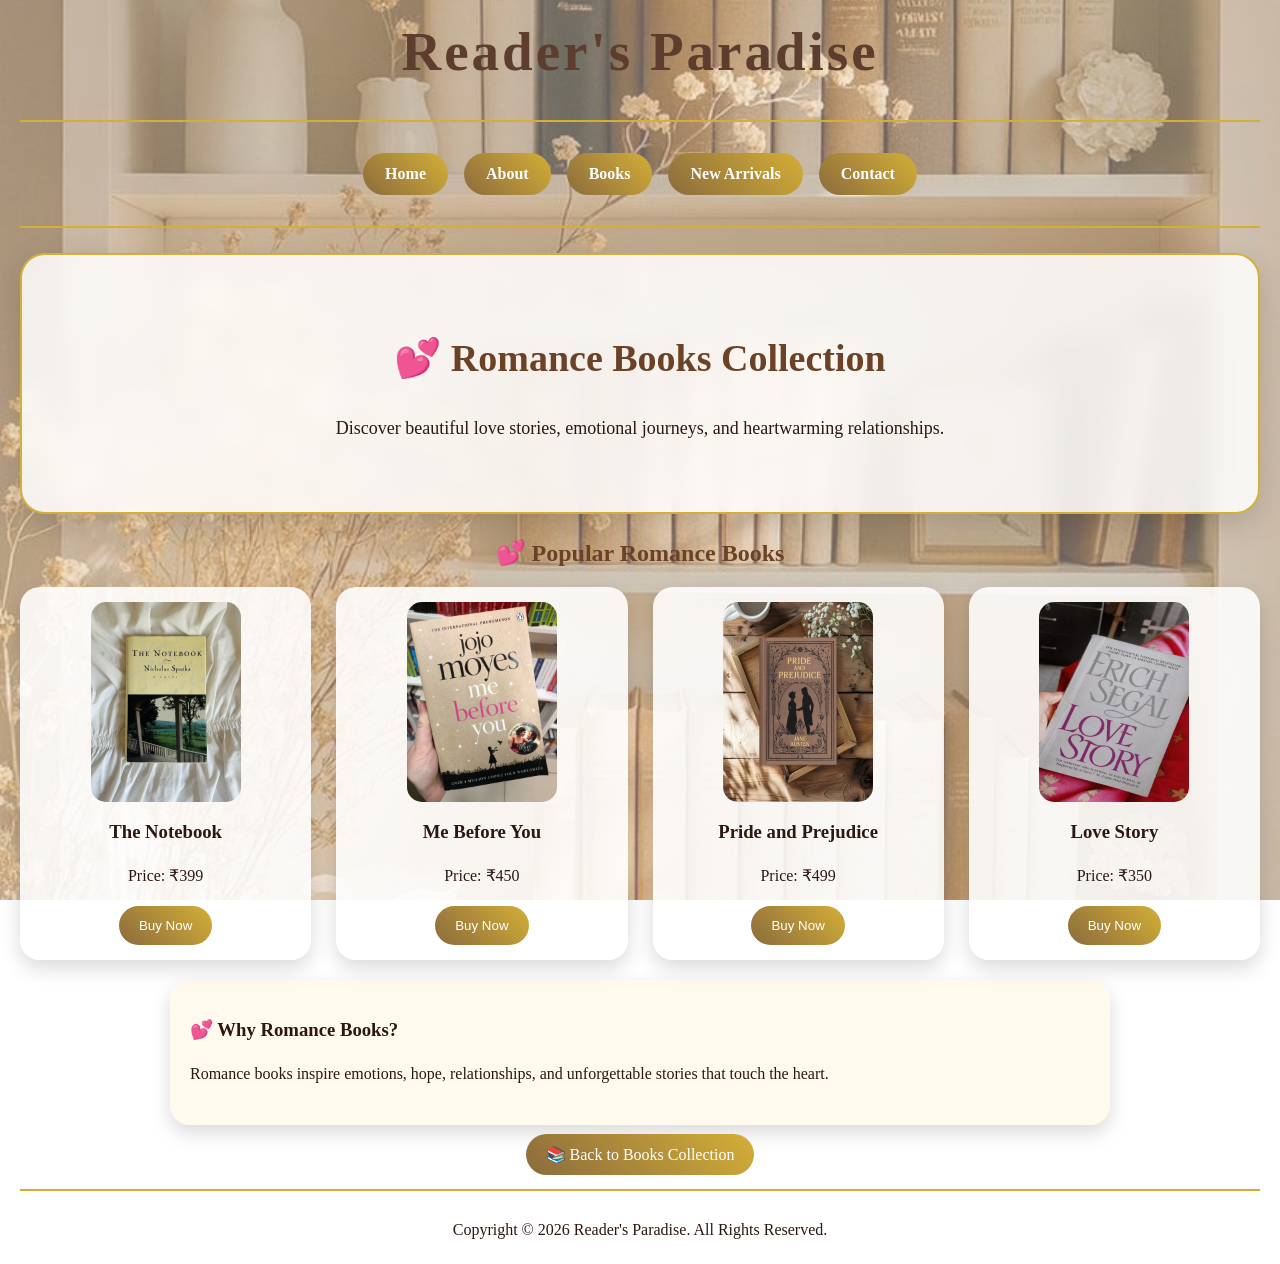
<file: romance.html>
<html>

<head>
    <title>Romance Books - Reader's Paradise</title>
    <link rel="stylesheet" href="css/style.css">
</head>

<body>

    <h1>Reader's Paradise</h1>

    <hr>

    <div class="menu">
        <a href="index.html">Home</a>
        <a href="about.html">About</a>
        <a href="books.html">Books</a>
        <a href="newarrivals.html">New Arrivals</a>
        <a href="contact.html">Contact</a>
    </div>

    <hr>

    <div class="hero">

        <h2>💕 Romance Books Collection</h2>

        <p>
            Discover beautiful love stories, emotional journeys,
            and heartwarming relationships.
        </p>

    </div>

    <h2 align="center">💕 Popular Romance Books</h2>

    <div class="books">

        <div class="book">
            <img src="images/romance1.jpeg" width="150" height="200">
            <h3>The Notebook</h3>
            <p>Price: ₹399</p>
            <button>Buy Now</button>
        </div>

        <div class="book">
            <img src="images/romance2.jpeg" width="150" height="200">
            <h3>Me Before You</h3>
            <p>Price: ₹450</p>
            <button>Buy Now</button>
        </div>

        <div class="book">
            <img src="images/romance3.jpeg" width="150" height="200">
            <h3>Pride and Prejudice</h3>
            <p>Price: ₹499</p>
            <button>Buy Now</button>
        </div>

        <div class="book">
            <img src="images/romance4.jpeg" width="150" height="200">
            <h3>Love Story</h3>
            <p>Price: ₹350</p>
            <button>Buy Now</button>
        </div>

    </div>

    <div class="box">

        <h3>💕 Why Romance Books?</h3>

        <p>
            Romance books inspire emotions, hope, relationships,
            and unforgettable stories that touch the heart.
        </p>

    </div>

    <div align="center">

        <a href="books.html" class="btn">
            📚 Back to Books Collection
        </a>

    </div>

    <hr>

    <p align="center">
        Copyright © 2026 Reader's Paradise. All Rights Reserved.
    </p>

</body>

</html>
</file>
<file: css/style.css>
/* ===== GLOBAL ===== */

body{
    margin:0;
    padding:20px;
    font-family:Georgia, serif;

    background:
    linear-gradient(
    rgba(245,240,232,0.40),
    rgba(245,240,232,0.40)),
    url("../images/books-bg.jpeg");

    background-size:cover;
    background-position:center;
    background-attachment:fixed;

    color:#2c1810;
}

/* ===== HEADINGS ===== */

h1{
    text-align:center;
    font-size:55px;
    color:#5c3d2e;
    letter-spacing:3px;

    animation:
    fadeDown 1s ease,
    sparkle 2s infinite;
}

h2{
    text-align:center;
    color:#6b4226;
}

/* ===== MENU ===== */

.menu{
    text-align:center;
    margin:25px 0;
}

.menu a{
    display:inline-block;
    text-decoration:none;

    background:linear-gradient(
    45deg,
    #8b6b3d,
    #d4af37);

    color:white;

    padding:12px 22px;

    margin:6px;

    border-radius:30px;

    font-weight:bold;

    transition:0.4s;
}

.menu a:hover{
    transform:translateY(-5px);

    box-shadow:
    0 8px 25px
    rgba(212,175,55,0.6);
}

/* ===== BANNER ===== */

img{
    display:block;
    max-width:100%;
    margin:auto;
    border-radius:20px;
}

/* ===== HERO ===== */

.hero{
    text-align:center;

    padding:50px;

    margin:25px 0;

    background:rgba(255,255,255,0.85);

    backdrop-filter:blur(10px);

    border-radius:25px;

    border:2px solid #d4af37;

    box-shadow:
    0 10px 30px
    rgba(0,0,0,0.15);

    animation:fadeUp 1s ease;
}

.hero h2{
    font-size:38px;
}

.hero p{
    font-size:18px;
}

/* ===== BUTTON ===== */

.btn,
button{
    background:
    linear-gradient(
    45deg,
    #8b6b3d,
    #d4af37);

    color:white;

    border:none;

    padding:12px 20px;

    border-radius:30px;

    cursor:pointer;

    text-decoration:none;

    transition:0.4s;
}

.btn:hover,
button:hover{
    transform:scale(1.08);
}

/* ===== STATS ===== */

.stats{
    display:flex;

    justify-content:center;

    flex-wrap:wrap;

    gap:20px;

    margin:30px 0;
}

.stats .box{
    width:220px;
    text-align:center;
}

/* ===== BOOKS GRID ===== */

.books{
    display:grid;

    grid-template-columns:
    repeat(auto-fit,minmax(220px,1fr));

    gap:25px;

    max-width:1300px;

    margin:auto;
}

.book{
    text-align:center;

    background:
    rgba(255,255,255,0.88);

    padding:15px;

    border-radius:20px;

    box-shadow:
    0 8px 20px
    rgba(0,0,0,0.15);

    transition:0.4s;

    animation:fadeUp 1s ease;
}

.book:hover{
    transform:
    translateY(-10px)
    scale(1.05);

    box-shadow:
    0 15px 35px
    rgba(212,175,55,0.35);
}

.book img{
    border-radius:15px;
    transition:0.4s;
}

.book img:hover{
    box-shadow:
    0 0 25px
    rgba(212,175,55,0.8);
}

/* ===== BOXES ===== */

.box,
.contact-box{

    background:
    rgba(255,250,235,0.90);

    padding:20px;

    margin:20px auto;

    border-radius:20px;

    max-width:900px;

    box-shadow:
    0 8px 20px
    rgba(0,0,0,0.15);

    transition:0.4s;

    animation:fadeUp 1s ease;
}

.box:hover,
.contact-box:hover{
    transform:translateY(-5px);
}

/* ===== CONTACT ===== */

.contact-box{
    width:80%;
}

input,
textarea{
    width:100%;

    padding:10px;

    margin-top:5px;

    border:1px solid #ccc;

    border-radius:10px;
}

/* ===== TEXT ===== */

p{
    line-height:1.8;
}

/* ===== HR ===== */

hr{
    border:none;

    height:2px;

    background:#d4af37;

    margin:25px 0;
}

/* ===== ANIMATIONS ===== */

@keyframes fadeUp{

    from{
        opacity:0;
        transform:translateY(40px);
    }

    to{
        opacity:1;
        transform:translateY(0);
    }
}

@keyframes fadeDown{

    from{
        opacity:0;
        transform:translateY(-40px);
    }

    to{
        opacity:1;
        transform:translateY(0);
    }
}

/* ===== NEW ARRIVALS 4x4 ===== */

.new-arrivals{
    display:grid;

    grid-template-columns:
    repeat(4,1fr);

    gap:20px;

    max-width:1200px;

    margin:auto;
}

.new-arrivals .book{
    width:auto;
}

/* ===== MOBILE ===== */

@media(max-width:900px){

    .new-arrivals{
        grid-template-columns:
        repeat(2,1fr);
    }
}

@media(max-width:600px){

    .new-arrivals{
        grid-template-columns:1fr;
    }

    h1{
        font-size:38px;
    }

    .hero h2{
        font-size:28px;
    }
}

@keyframes sparkle{

    0%{
        text-shadow:
        0 0 5px #fff,
        0 0 10px #ffd700;
    }

    50%{
        text-shadow:
        0 0 15px #fff,
        0 0 30px #ffd700,
        0 0 50px #ffcc00;
    }

    100%{
        text-shadow:
        0 0 5px #fff,
        0 0 10px #ffd700;
    }
}

.book h3 a{
    text-decoration:none;
    color:#5c3d2e;
    transition:0.3s;
}

.book h3 a:hover{
    color:#d4af37;
}
</file>
